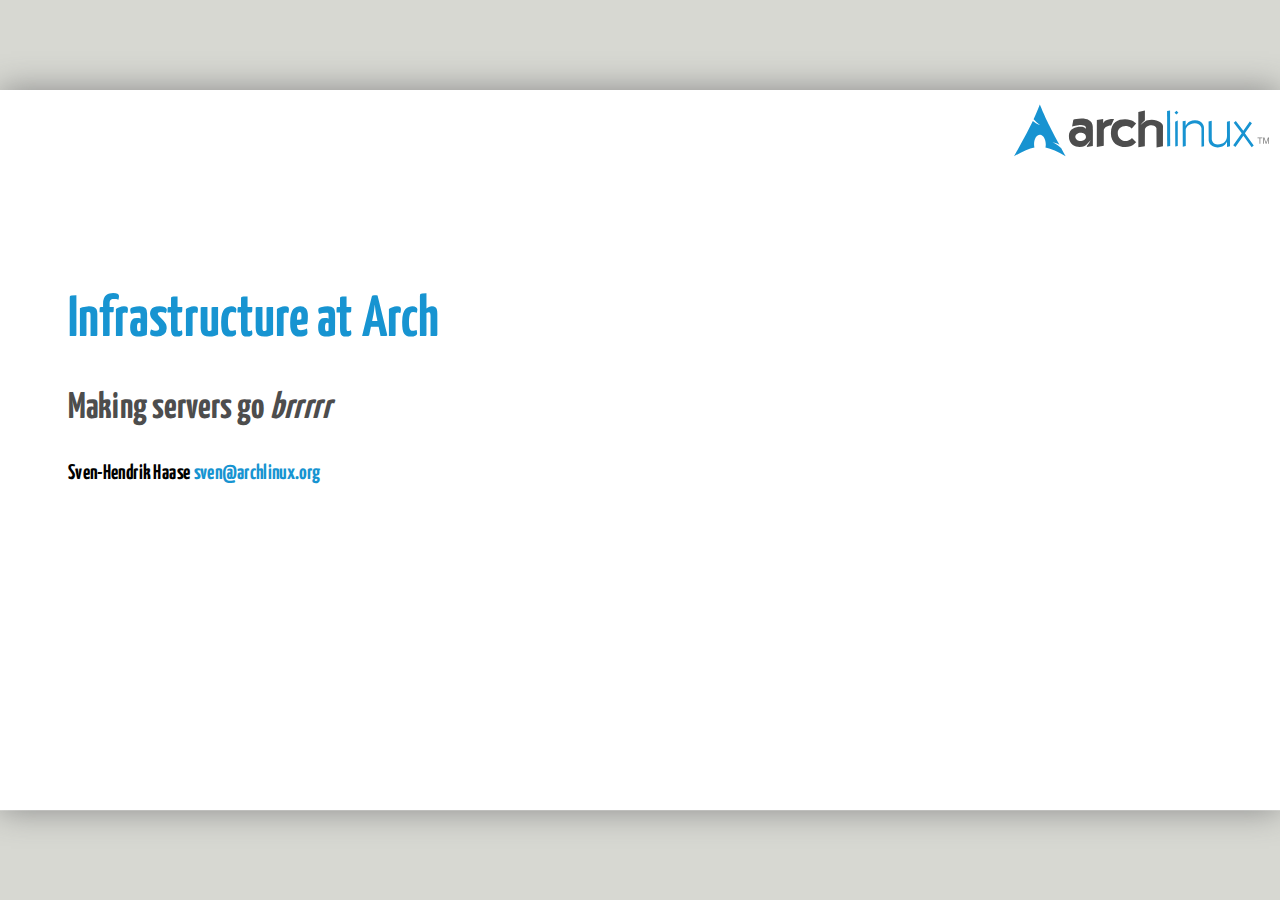
<file: arch-conf-2020/index.html>
<!DOCTYPE html>
<html>
  <head>
    <title>Infrastructure at Arch</title>
    <meta charset="utf-8">
		<link rel="stylesheet" href="css/style.css" type="text/css" media="all" />
        <link href="https://fonts.googleapis.com/css2?family=Roboto&family=Yanone+Kaffeesatz&display=swap" rel="stylesheet">
  </head>
  <body>
    <textarea id="source">
count: false

# Infrastructure at Arch
### .gray[Making servers go <i>brrrrr</i>]
#### Sven-Hendrik Haase [&lt;sven@archlinux.org&gt;](mailto:sven@archlinux.org)

---

# Agenda

.float-left[
1. About me
2. DevOps team
3. Overview
4. The past
5. The present
6. The future
7. Get involved
]

.scaled-image[![Arch Linux Server Datacenter](img/archlinux-server-datacenter.png)]

---

# About me

--
- Freelance DevOps consultant and software architect

--
- Involved in many open-source projects

--
- Joined Arch in 2010 as Trusted User

--
- Now Trusted User, Developer, DevOps

---

# DevOps team

Current full members
- Evangelos Foutras (foutrelis)
- Frederik Schwan (freswa)
- Giancarlo Razzolini (grazzolini)
- Jan Alexander Steffens (heftig)
- Jelle von der Waa (jelle)
- Levente Polyak (anthraxx)
- Sven-Hendrik Haase (svenstaro)

---

# Overview
## Servers

--
- Mostly hosted at Hetzner

--
- 6 Hetzner bare-metal servers
- 17 Hetzner cloud servers

--
- 2 different offsite backup servers for Borg

--
- 5 sponsored servers by Kape (thanks guys)

---

# Overview
## Services

--
.float-left[
15 public services
        - Accounts (SSO/Keycloak)
        - Archive
        - AUR (aurweb)
        - BBS (fluxbb)
        - bug tracker (flyspray)
        - GitLab
        - cgit
        - IRC bot (Phrik)
        - Mailing lists (mailman)
        - main page (archweb)
        - mirrorlist (archweb)
        - Packages (rsync)
        - patch tracker (patchwork)
        - security tracker
        - wiki (MediaWiki)
]

--
.float-right[
6 staff-only services
        - Build server
        - Kanboard
        - Mail servers
        - Monitoring stack (Grafana, Prometheus, Alertmanager)
        - Matrix
        - Quassel
]

---

# Overview
## Code

--
- Infrastructure-as-Code where possible

--
    - Terraform where we can
    - Ansible where we must
--
- 8000 lines of YAML (mostly Ansible)

--
- 2000 lines of HCL (Terraform)

--
- 63 Ansible roles

---

# The past
## Dark times

--
- Everything was manually managed

--
- No centralized server management

--
- Everyone managed their own services

???
Sometimes this happened via various custom bash scripts that no-one else had.

--
- Essentially no docs

--
- Bus factor 1

--
- Hard for outsiders to collaborate

--
- No DevOps team - only lose collection of different accesses

--
- No centralized issue management

--
- Virtually no automations outside of cron

---

# The past
## Road to enlightenment

--
- First Ansible git commit in May 2016

--
- Steady stream of migrations towards Ansible

--
- Started using Terraform in Feb 2019

--
- Documented stuff

--
- Formation of a DevOps team

---

# The present
## General

--
- Proper DevOps team with consistent access

--
- Most things now in Ansible/Terraform

--
- Many important things documented

--
- Migration from bare-metal servers to cloud servers
???
Hetzner cloud server are very easy to manage. We provision them via Packer images.
--

- Automations, CI

---

# The present
## GitLab

--
- We now have GitLab \o/

--
- Central place for code hosting, issues and collaboration

--
- Merge requests are a thing now (bye bye mailing list patches)

--
- Getting rid of patchwork, flyspray, kanboard

--
- Global overview of all Arch Linux issues  
  https://gitlab.archlinux.org/groups/archlinux/-/issues

--
- Powerful CI for everything
???
Example for CI: arch-boxes (walk-through CI and describe release automation)

---

# The present
## Arch Linux SSO

--
- Consistent, secure, central account management (Arch Linux SSO)

--
- Managed access levels
???
Before, onboarding was error-prone and tedious manual labor.

==> Demo login to gitlab.archlinux.org

--

- One account for everything
???
Account merging for wiki, AUR, bbs will be hard and we'll need a lot more time for this.

--

- 2FA everywhere

--
- Keycloak

---

# The future
## Migrations

--
- Allow everyone to register on SSO

--
- Connecting most services to SSO

--
- Finish migration to GitLab

--
- Migrate from mailman 2 to mailman 3

--
- Automate all the things

--
- Get rid of most bare-metal servers

---

# The future
## Known issues

--
- BBS software (fluxbb) is basically unmaintained
???
This is a security problem. We should migrate to another forums software.
--

- No ssh audit logs (maybe use AWX)

--
- Current mail setup really needs renovation

--
- GDPR compliance automation

---

# Get involved

--
- Arch is 100% volunteers

--
- Everything we do is public!  
  https://gitlab.archlinux.org/archlinux/infrastructure

--
- Recent influx of active collaborators

--
- Always need more people helping out

--
- Join via **#archlinux-devops** in Freenode IRC and just ask to help out

--
- Mailing list: https://lists.archlinux.org/listinfo/arch-devops

--
- We're a super friendly bunch and breaking servers is fun :D

--
- You don't have to be an expert to help
???
Just pick an issue, ask for mentoring and off you go.

You will learn a lot and accidentally become an expert in some new technology.

---

# Thanks

Some links:
- [gitlab.archlinux.org](gitlab.archlinux.org)
- [gitlab.archlinux.org/archlinux/infrastructure](https://gitlab.archlinux.org/archlinux/infrastructure)
- [lists.archlinux.org/listinfo/arch-devops](https://lists.archlinux.org/listinfo/arch-devops)
- [svenstaro.org](svenstaro.org)
    </textarea>
    <script src="js/remark-latest.min.js">
    </script>
    <script>
        const slideshow = remark.create({
            ratio: '16:9',
            countIncrementalSlides: false,
        });
    </script>
  </body>
</html>
</file>
<file: arch-conf-2020/css/style.css>
/***************************************************************
 *  Title slide
 ***************************************************************/
.remark-slides-area .remark-slide-container:first-child .remark-slide-content {
    background-color: white;
    padding: 12rem 4rem 0;
}
.remark-slides-area .remark-slide-container:first-child .remark-slide-content h4 {
    margin-bottom: 0;
}
.remark-slides-area .remark-slide-container:first-child .remark-slide-number {
    display: none;
}

/***************************************************************
 *  normal slide
 ***************************************************************/
.remark-slides-area .remark-slide-container:nth-child(1n+2) .remark-slide-content {
    background-color: white;
    padding: 5rem 4rem 0;

}
.remark-slides-area .remark-slide-container:nth-child(1n+2) .remark-slide-content > *:not(h1):not(.remark-slide-number){
    font-size: 2rem;
}
.remark-slides-area .remark-slide-container:nth-child(1n+2) .remark-slide-content h1{
    font-size: 3rem;
}

.remark-slide-container:nth-child(1n) .remark-slide-content {
    background-image: url('../img/logo.svg');
    background-position: 99% 2%;
    background-size: 20%;
}

/***************************************************************
 *  General styling
 ***************************************************************/

body {
    font-family: 'Roboto';
}

h1 {
    color: #1794D1;
}

h1, h2, h3, h4, h5, h6 {
    margin-top: 0;
    font-family: 'Yanone Kaffeesatz';
}

a {
    color: #1794D1;
    text-decoration: none;
}

li {
    padding-bottom: 0.5rem;
}

.float-left {
    float: left;
}

.float-right {
    float: right;
}

.scaled-image img {
    margin-left: 10em;
    width: 40%;
    height: auto;
    display: inline-block;
}

/***************************************************************
 *  Code example styling
 ***************************************************************/

table {
    border-collapse: collapse;
}

th, td {
    padding: 0.3rem;
    border: 1px solid black;
}

table tr {
    font-size: 1.5rem;
}

.remark-code {
    width: 81%;
}

/***************************************************************
 *  Print slides in 4:3 format
 ***************************************************************/
@page {
    size: 908px 681px;.
    margin: 0;
}

@media print {
    .remark-slide-scaler {
         width: 100% !important;
         height: 100% !important;
         transform: scale(1) !important;
         top: 0 !important;
         left: 0 !important;
    }
}

.blue {
    color: #1794D1;
}

.gray {
	color: #4d4d4d;
}

.small {
	font-size: 75%;
}
</file>
